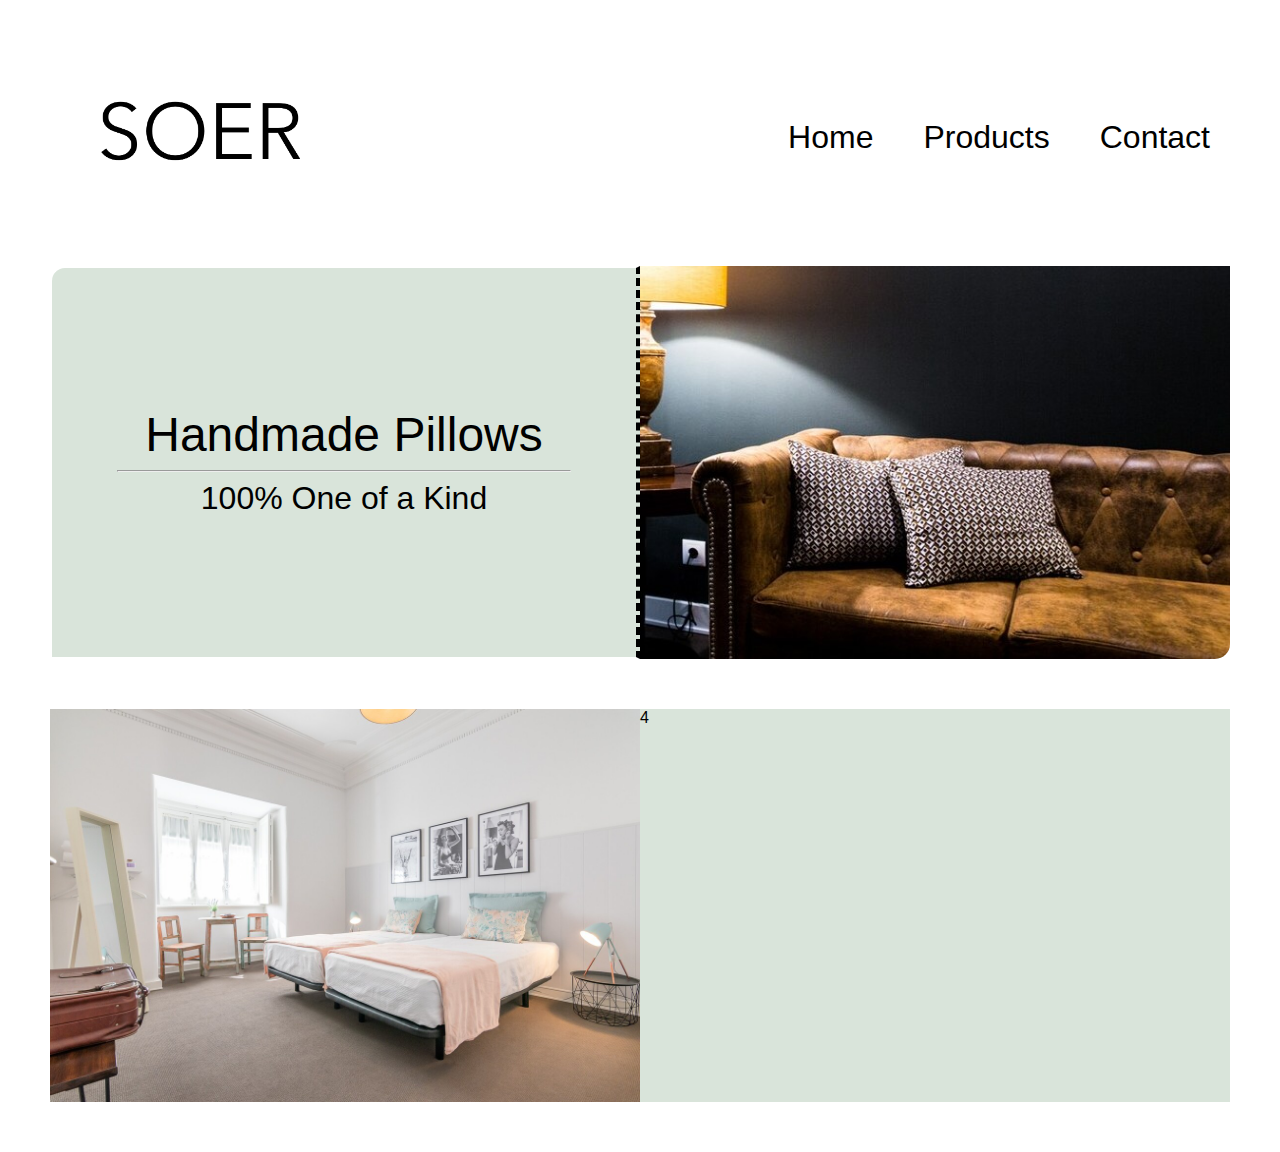
<file: index.html>
<DOCTYPE! html>
    <html lang="en">
        <head>
            <title>
                Layout
            </title>
            <meta name="viewport" content="width=device-width, initial-scale=1, shrink-to-fit=no">
            <link rel="preconnect" href="https://fonts.googleapis.com">
            <link rel="preconnect" href="https://fonts.gstatic.com" crossorigin>
            <link href="https://fonts.googleapis.com/css2?family=Vollkorn:ital,wght@0,400;0,700;1,400&display=swap" rel="stylesheet">
            <link rel="stylesheet" href="styles.css">

            </head>
    
    

        <body> 

            <header class="header">
                <div class="logo"><img src="/img/logo.png"></div>
                    <ul class="menu">
                        <li><a href="#">Home</a></li>
                        <li><a href="#">Products</a></li>
                        <li><a href="#">Contact</a></li>
                    </ul>

            </header>

            <div class="container">

                <div class="boxes label1">
                    <p class="title">Handmade Pillows</p>
                    <hr>
                    <p class="subtitle">100% One of a Kind</p>
                </div>

                <div class="boxesimg box1">
                    <img src="/img/pillow8close.jpg" alt="Sofa Pillow">
          
                
                </div>


                <div class="boxesimg box2">
                    <img src="/img/pillow3.jpg" alt="bedroom pillow">
                
                </div>
                <div class="boxes label2">4 </div>
            
               

            </div>

        </body>

    </html>
</file>
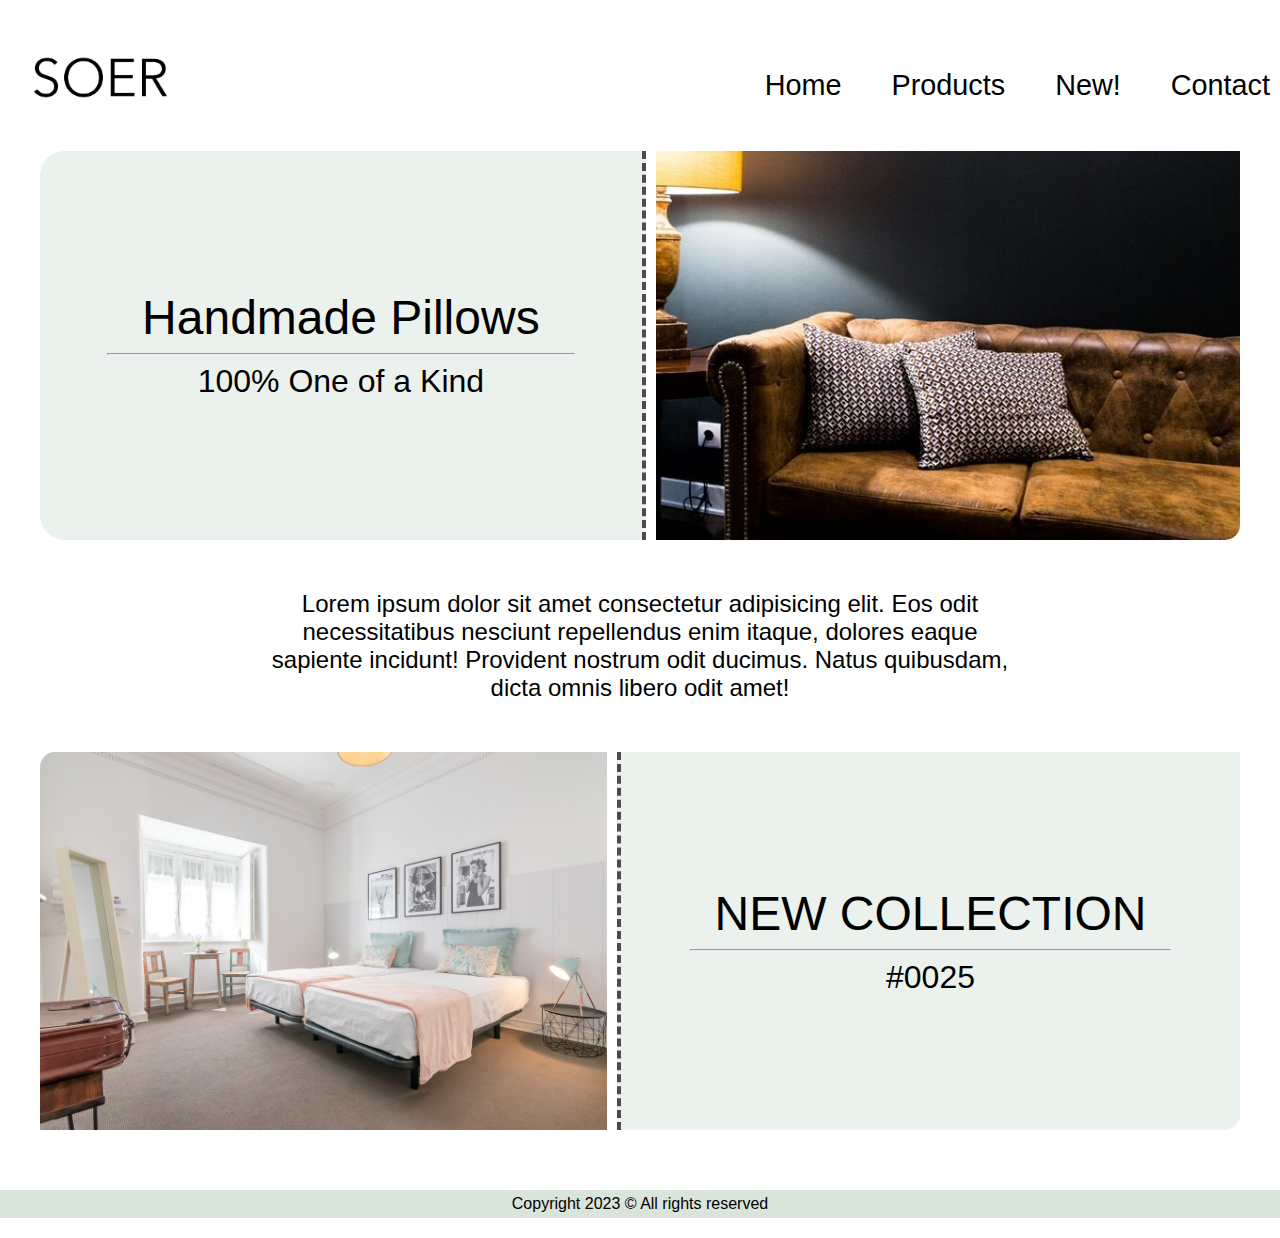
<file: Soer/index.html>
<DOCTYPE! html>
    <html lang="en">
        <head>
            <title>
                Layout
            </title>
            <meta name="viewport" content="width=device-width, initial-scale=1, shrink-to-fit=no">
            <link rel="preconnect" href="https://fonts.googleapis.com">
            <link rel="preconnect" href="https://fonts.gstatic.com" crossorigin>
            <link href="https://fonts.googleapis.com/css2?family=Vollkorn:ital,wght@0,400;0,700;1,400&display=swap" rel="stylesheet">
            <link rel="stylesheet" href="styles.css">

            </head>
    
    

        <body> 
            <header class="header">
                <div class="logo"><img src="https://gingerze.github.io/theodintproject/Soer/img/logo.png"></div>
                <ul class="menu">
                    <li><a href="https://gingerze.github.io/theodintproject/Soer/index.html">Home</a></li>
                    <li><a href="https://gingerze.github.io/theodintproject/Soer/products.html">Products</a></li>
                    <li><a href="https://gingerze.github.io/theodintproject/Soer/newcollection.html">New!</a></li>
                    <li><a href="#">Contact</a></li>
                </ul>

            </header>

            <div class="container">

                <div class="leftbox label">
                    <p class="title">Handmade Pillows</p>
                    <hr>
                    <p class="subtitle">100% One of a Kind</p>
                </div>

                <div class="boxesimg imgright">
                    <img src="https://gingerze.github.io/theodintproject/Soer/img/pillow8close.jpg" alt="Sofa Pillow">
          
                
                </div>

            </div>

            <div class="description">
                <p>Lorem ipsum dolor sit amet consectetur adipisicing elit. Eos odit necessitatibus nesciunt repellendus enim itaque, dolores eaque sapiente incidunt! Provident nostrum odit ducimus. Natus quibusdam, dicta omnis libero odit amet!</p>
            </div>

            <div class="container">

                <div class="boxesimg imgleft">
                    <img src="https://gingerze.github.io/theodintproject/Soer/img/pillow3.jpg" alt="bedroom pillow">
                
                </div>
                <div class="rightbox label">
                    <p class="title">NEW COLLECTION</p>
                    <hr>
                    <p class="subtitle">#0025</p>
                 </div>
            </div>

            <div class="footer">
                <p>Copyright 2023 © All rights reserved</p>
            </div>

        </body>

    </html>
</file>
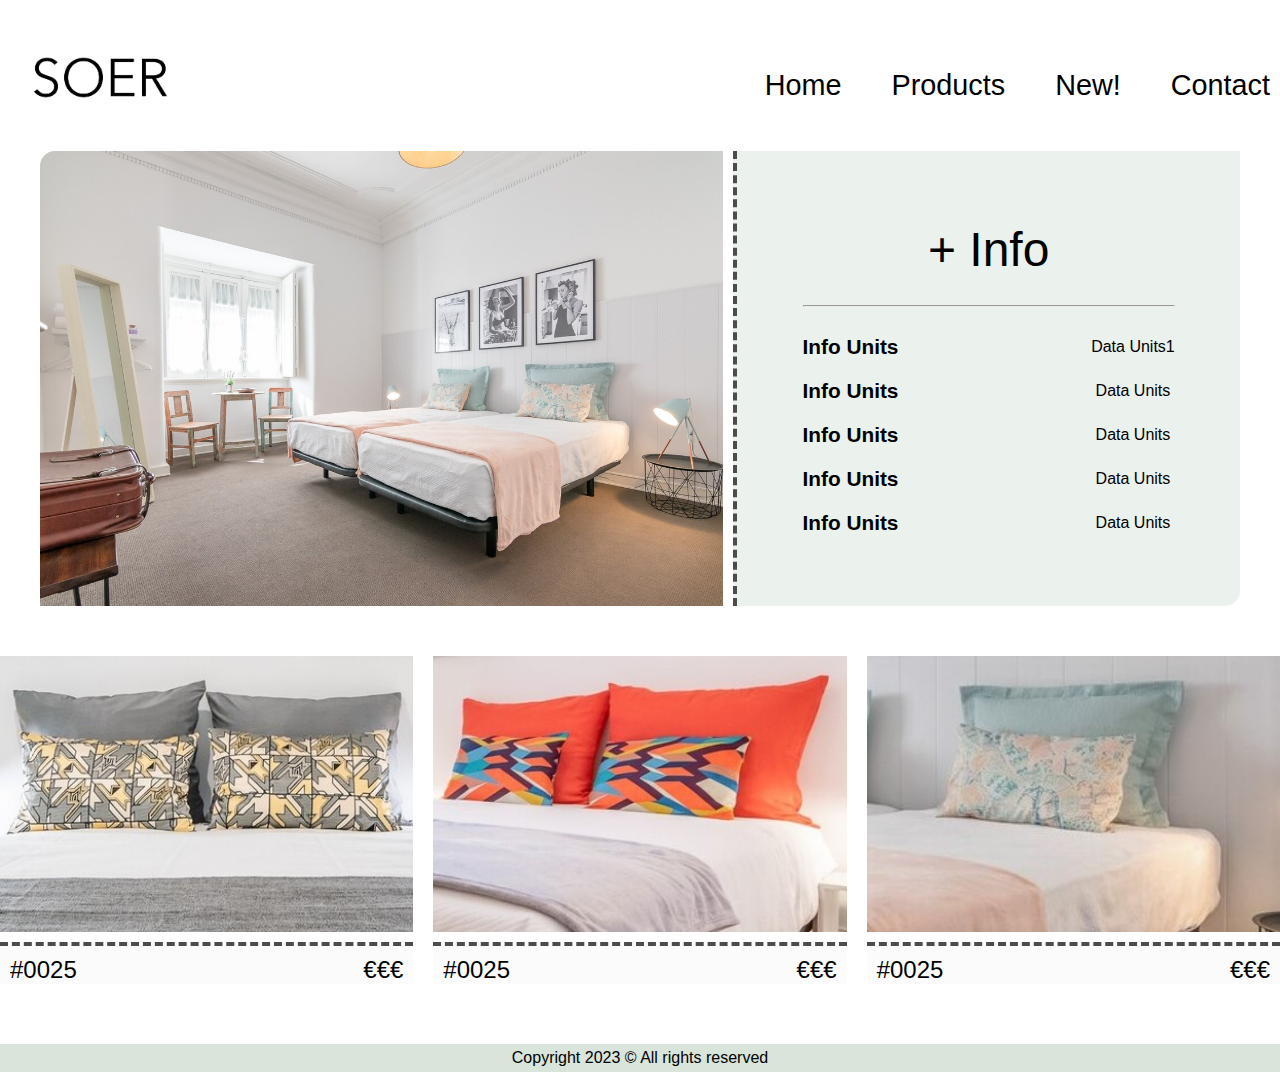
<file: Soer/newcollection.html>
<DOCTYPE! html>
    <html lang="en">
        <head>
            <title>
                Layout
            </title>
            <meta name="viewport" content="width=device-width, initial-scale=1, shrink-to-fit=no">
            <link rel="preconnect" href="https://fonts.googleapis.com">
            <link rel="preconnect" href="https://fonts.gstatic.com" crossorigin>
            <link href="https://fonts.googleapis.com/css2?family=Vollkorn:ital,wght@0,400;0,700;1,400&display=swap" rel="stylesheet">
            <link rel="stylesheet" href="styles.css">
        </head>
    
    

        <body> 
            
            <header class="header">
                <div class="logo"><img src="https://gingerze.github.io/theodintproject/Soer/img/logo.png"></div>
                <ul class="menu">
                    <li><a href="https://gingerze.github.io/theodintproject/Soer/index.html">Home</a></li>
                    <li><a href="https://gingerze.github.io/theodintproject/Soer/products.html">Products</a></li>
                    <li><a href="https://gingerze.github.io/theodintproject/Soer/newcollection.html">New!</a></li>
                    <li><a href="#">Contact</a></li>
                </ul>

            </header>
            <content class="newcollection">
            <div class="container">

                <div class="boxesimg imgleft">
                    <img src="/img/pillow3.jpg" alt="bedroom pillow">
                
                </div>
                <div class="rightbox label newcollectionlabel">
                    <p class="title">+ Info</p>
                    <hr>
                    <div class="infodetails new">
                        <p class="data info1">Info Units</p>
                        <p class="data info2">Info Units</p>
                        <p class="data info3">Info Units</p>
                        <p class="data info4">Info Units</p>
                        <p class="data info5">Info Units</p>

                        <p class="value info1">Data Units1</p>
                        <p class="value info2">Data Units</p>
                        <p class="value info3">Data Units</p>
                        <p class="value info4">Data Units</p>
                        <p class="value info5">Data Units</p>


                    </div>
                </div>
            </div>


                <div class="containernewproducts">

                    <div class="product">
                        <img class="productimgthumb" src="img/pillow1close.jpg" alt="Pillow 1">
                        <div class="allinfoshort">
                            <p class="name short">#0025</p>
                            <p class="price short">€€€</p>
                            <!-- <p class="descriptionshort">Lorem ipsum dolor sit amet consectetur adipisicing elit.</p> -->
                        </div>
                    </div>

                    <div class="product">
                        <img class="productimgthumb" src="img/pillow2close.jpg" alt="Pillow 2">
                        <div class="allinfoshort">
                            <p class="name short">#0025</p>
                            <p class="price short">€€€</p>
                            <!-- <p class="descriptionshort">Lorem ipsum dolor sit amet consectetur adipisicing elit.</p> -->
                        </div>
                    </div>

                    <div class="product">
                        <img class="productimgthumb" src="img/pillow3close.jpg" alt="Pillow 3">
                        <div class="allinfoshort">
                            <p class="name short">#0025</p>
                            <p class="price short">€€€</p>
                            <!-- <p class="descriptionshort">Lorem ipsum dolor sit amet consectetur adipisicing elit.</p> -->
                        </div>
                    </div>


                </div>

                <!-- <div class="container">

                    <div class="boxesimg imgleft">
                        <img src="/img/pillow3.jpg" alt="bedroom pillow">
                    
                    </div>
                    <div class="rightbox label newcollectionlabel">
                        <p class="title">+ Info</p>
                        <hr>
                        <div class="infodetails new">
                            <p class="data info1">Info Units</p>
                            <p class="data info2">Info Units</p>
                            <p class="data info3">Info Units</p>
                            <p class="data info4">Info Units</p>
                            <p class="data info5">Info Units</p>

                            <p class="value info1">Data Units1</p>
                            <p class="value info2">Data Units</p>
                            <p class="value info3">Data Units</p>
                            <p class="value info4">Data Units</p>
                            <p class="value info5">Data Units</p>


                        </div>
                    </div>
                </div> -->
            </content>


            
            <div class="footer">
                <p>Copyright 2023 © All rights reserved</p>
            </div>

        </body>
</file>
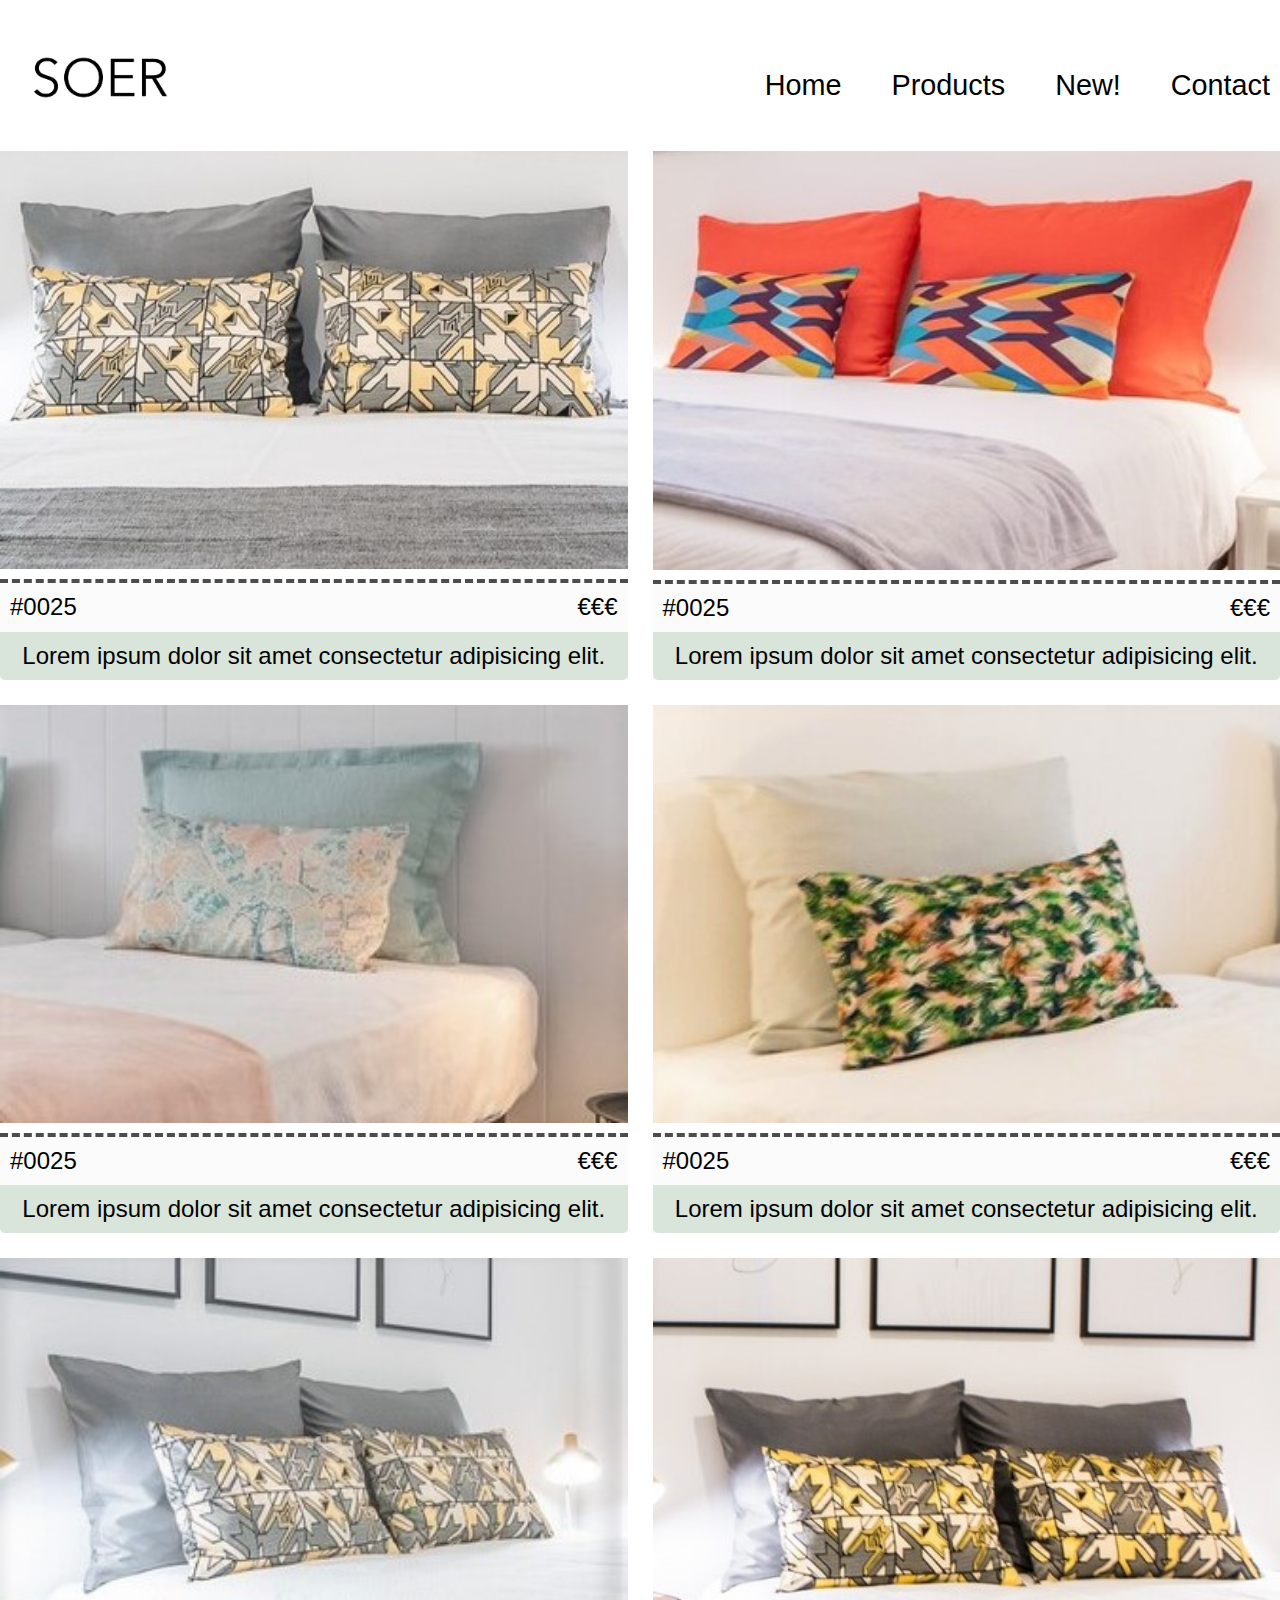
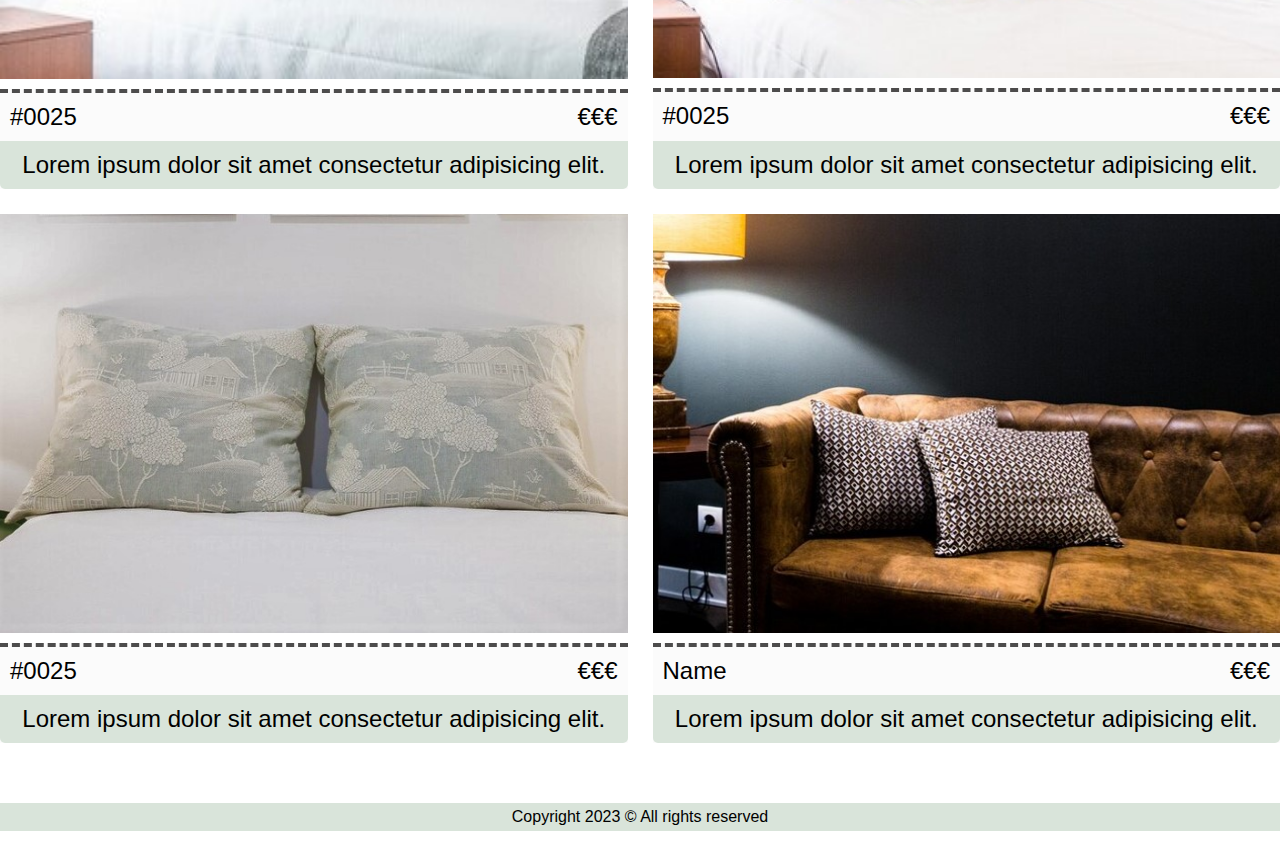
<file: Soer/products.html>
<DOCTYPE! html>
    <html lang="en">
        <head>
            <title>
                Layout
            </title>
            <meta name="viewport" content="width=device-width, initial-scale=1, shrink-to-fit=no">
            <link rel="preconnect" href="https://fonts.googleapis.com">
            <link rel="preconnect" href="https://fonts.gstatic.com" crossorigin>
            <link href="https://fonts.googleapis.com/css2?family=Vollkorn:ital,wght@0,400;0,700;1,400&display=swap" rel="stylesheet">
            <link rel="stylesheet" href="styles.css">

            </head>
    
    

        <body> 
            
            <header class="header">
                <div class="logo"><img src="https://gingerze.github.io/theodintproject/Soer/img/logo.png"></div>
                <ul class="menu">
                    <li><a href="https://gingerze.github.io/theodintproject/Soer/index.html">Home</a></li>
                    <li><a href="https://gingerze.github.io/theodintproject/Soer/products.html">Products</a></li>
                    <li><a href="https://gingerze.github.io/theodintproject/Soer/newcollection.html">New!</a></li>
                    <li><a href="#">Contact</a></li>
                </ul>

            </header>

            <div class="containerproducts">

                <div class="product">
                    <img class="productimgthumb" src="img/pillow1close.jpg" alt="Pillow 1">
                    <div class="allinfoshort">
                        <p class="name short">#0025</p>
                        <p class="price short">€€€</p>
                        <p class="descriptionshort">Lorem ipsum dolor sit amet consectetur adipisicing elit.</p>
                    </div>
                </div>

                <div class="product">
                    <img class="productimgthumb" src="img/pillow2close.jpg" alt="Pillow 2">
                    <div class="allinfoshort">
                        <p class="name short">#0025</p>
                        <p class="price short">€€€</p>
                        <p class="descriptionshort">Lorem ipsum dolor sit amet consectetur adipisicing elit.</p>
                    </div>
                </div>

                <div class="product">
                    <img class="productimgthumb" src="img/pillow3close.jpg" alt="Pillow 3">
                    <div class="allinfoshort">
                        <p class="name short">#0025</p>
                        <p class="price short">€€€</p>
                        <p class="descriptionshort">Lorem ipsum dolor sit amet consectetur adipisicing elit.</p>
                    </div>
                </div>

                <div class="product">
                    <img class="productimgthumb" src="img/pillow4close.jpg" alt="Pillow 1">
                    <div class="allinfoshort">
                        <p class="name short">#0025</p>
                        <p class="price short">€€€</p>
                        <p class="descriptionshort">Lorem ipsum dolor sit amet consectetur adipisicing elit.</p>
                    </div>
                </div>

                <div class="product">
                    <img class="productimgthumb" src="img/pillow5close.jpg" alt="Pillow 5">
                    <div class="allinfoshort">
                        <p class="name short">#0025</p>
                        <p class="price short">€€€</p>
                        <p class="descriptionshort">Lorem ipsum dolor sit amet consectetur adipisicing elit.</p>
                    </div>
                </div>

                <div class="product">
                    <img class="productimgthumb" src="img/pillow6close.jpg" alt="Pillow 6">
                    <div class="allinfoshort">
                        <p class="name short">#0025</p>
                        <p class="price short">€€€</p>
                        <p class="descriptionshort">Lorem ipsum dolor sit amet consectetur adipisicing elit.</p>
                    </div>
                </div>

                <div class="product">
                    <img class="productimgthumb" src="img/pillow7close.jpg" alt="Pillow 7">
                    <div class="allinfoshort">
                        <p class="name short">#0025</p>
                        <p class="price short">€€€</p>
                        <p class="descriptionshort">Lorem ipsum dolor sit amet consectetur adipisicing elit.</p>
                    </div>
                </div>

                <div class="product">
                    <img class="productimgthumb" src="img/pillow8close.jpg" alt="Pillow 8">
                    <div class="allinfoshort">
                        <p class="name short">Name</p>
                        <p class="price short">€€€</p>
                        <p class="descriptionshort">Lorem ipsum dolor sit amet consectetur adipisicing elit.</p>
                    </div>
                </div>


            </div>


            
            <div class="footer">
                <p>Copyright 2023 © All rights reserved</p>
            </div>
</file>
<file: styles.css>
/* This is a single-line comment */

img {
    display: block;
    width: 100%;
    height: 100%;

}

body, p, h1, ul, li, blockquote {
    padding: 0px;
    margin: 0px;

}

body {
    font-family: arial, impact, serif;
}

li {
    list-style: none;
}

a {
    text-decoration: none;
}

a:active {
    color: none;
}

body {
    padding: 50px;
}

/* IMG HOVER */
img:hover {
    opacity: 0.95;
    transform: scale(1.1);
    transition: 550ms ease-in-out;
}



/* Header */

.header {
    display: flex;
    flex-wrap: wrap;
    max-height: 100%;
    justify-content: space-between;
    align-items: center;
    margin-bottom: 30px;
    padding: 10px 10px 10px 0;
    /* background-color: #D9E4DA; */
    align-content: space-around;
    min-width: 980px;


}

.header .logo {
    max-width: 300px;
}

.menu {
    display: flex;
    padding: 0px 10px 10px 10px;
}

.menu li + li {
    margin-left: 50px;
}

.menu li a {
    font-size: 2em;
    color: black;

}

/* Grid content */
.container {
    display: grid;
    grid-template: "label1 box1" minmax(0px, 1fr)
                    "box2 label2" minmax(0px, 1fr) /
                    minmax(400px, 1fr) minmax(400px, 1fr);
    margin: 0px auto;
    grid-gap: 50px 0px;
    max-width: 1200px;
}


.boxes {
    border: 0px solid white;
    background-color: #d9e4da;
}

.boxesimg {
    overflow: hidden;
}


.box2 {

}

/* Label 1 content */

.label1 {
    display: flex;
    flex-wrap: wrap;
    grid-template-rows: repeat(1, 1fr);
    align-content: center;
    justify-content: center;
    padding: 10px;
    border-right: dashed;
    border-width: 2px 4px 2px 2px;
    border-radius: 15px 0 0 0;
}

.label1 p {
    text-align: center;
}

.label1 .title {
    font-size: 3em;
}

hr {
width: 80%;
}

.label1 .subtitle {
    font-size: 2em;
    border-bottom: 1px;
}

/* Box 1 img */


.box1 img {
    object-fit: fill;
    min-width: auto;
    border-radius: 0 0 15px 0;



/* Box 2 img */


.box2 img {
    object-fit: fill;
    border-radius: 15px 0 0 0;
    min-width: auto;
}
</file>
<file: Soer/styles.css>
/* This is a single-line comment */

img {
    display: block;
    width: 100%;
    height: 100%;

}

body, p, h1, ul, li, blockquote {
    padding: 0px;
    margin: 0px;

}

body {
    font-family: arial, impact, serif;
    /* background-image: url("/img/bg.jpeg"); */
}



li {
    list-style: none;
}

a {
    text-decoration: none;
}

a:active {
    color: none;
}

body {
    display: flex;
    flex-direction: column;
    align-content: center;
    max-width: 1300px;
    justify-content: center;
    margin: 20px auto;
}

/* Header */

.header {
    display: flex;
    /* justify-content: space-between; */
    align-items: center;
    margin-bottom: 30px auto;
    padding: 10px 0px 10px 0;
    column-gap: 50px;

}

.header .logo {
    flex: 0 1 200px;
    margin-right: auto;
}

.menu {
    flex: 0 1 auto;
    display: flex;
    padding: 10px 10px 10px 10px;
    align-items: center;
}

.menu li + li {
    margin-left: 50px;
}

.menu li {
    /* flex: 1 2 100px; */
    text-align: center;
    
}

.menu li a {
    font-size: 1.8em;
    color: black;
}

/* homepage divs */
.container {
    display: flex;
    margin: 0px auto;
    column-gap: 10px;
    max-width: 1200px;
}



.boxesimg {
    overflow: hidden;
    flex: 1 0 400px;
}


.label {
    display: flex;
    flex-direction: column;
    flex-wrap: wrap;
    flex-grow: 1;
    align-content: center;
    justify-content: center;
    padding: 10px;
    background-color: #d9e4da85;
}

/* Labels design */

.label.leftbox {
    border-right: dashed;
    border-width: 0px 4px 0px 0px;
    border-radius: 25px 0 0 25px;
    border-color: rgb(77, 76, 76);
}

.label.rightbox {
    border-left: dashed;
    border-width: 0px 0px 0px 4px;
    border-radius:  0 0 15px 0;
    border-color: rgb(77, 76, 76);
}


/* Label Content */
.label p {
    text-align: center;
}

.label .title {
    font-size: 3em;
}

hr {
width: 80%;
}

.label .subtitle {
    font-size: 2em;
    border-bottom: 1px;
}

/* Img boxes*/

.boxesimg {
    object-fit: fill;
    min-width: auto;
    
}

.imgright {
    border-radius: 0 0 15px 0;
}

.imgleft {
    border-radius: 15px 0 0  0;
}

/* Description */

.description {
    text-align: center;
    font-size: 1.5em;
    margin: 50px auto;
    width: 60%;
}


/* HOMEPAGE MOBILE */

@media (max-width: 900px) {
    .container {
        display: flex;
        flex-direction: column;
        gap: 10px;
        width: 600px;
    }

    .label.leftbox {
        border-bottom: dashed;
        border-width: 0px 0px 4px 0px;
        border-radius: 25px 0px 0 0;
        border-color: rgb(77, 76, 76);
    }


    /* .label.leftbox {
        border-right: dashed;
        border-width: 0px 4px 0px 0px;
        border-radius: 25px 0px 0 0;
        border-color: rgb(77, 76, 76);
    } */



    .boxesimg {
        object-fit: fill;
        width: max-content;
        
    }
}

/* PRODUCTS PAGE */


.containerproducts {
    display: grid;
    grid-template-columns: repeat(4, 1fr);
    grid-gap: 25px;
}

.productimgthumb {
    grid-area: img;
    object-fit: fill;
    flex-grow: 1;
    /* border-radius: 0 0 10px 10px;         */

}

.allinfoshort {
    /* border: 5px solid pink; */
    grid-area: allinfo;
    display: grid;
    grid-template-columns: 1fr, 1fr;
    grid-template-areas:
        "name price"
        "shortdescrip shortdescrip";

        border-top: 4px dashed rgb(77, 76, 76);
        background-color: #c7c4c310;
}

.product {
    display: grid;
    grid-template-columns: 1fr;
    grid-gap: 10px;
    grid-template-areas: 
        "img"
        "allinfo";
}

.short {
    margin-top: 10px;
    padding: 0 10px;
}

.name.short {
    grid-area: name;
}

.price.short {
    grid-area: price;
    text-align: end;
}

.descriptionshort {
    font-size: 1em;
    grid-area: shortdescrip;
    background-color: #d9e4da;
    text-align: center;
    margin-top: 10px;
    padding: 10px;
    border-radius: 0 0 5px 5px;
    /* border-right: 10px solid white;
    border-left: 10px solid white; */
}


@media (max-width: 1350px) {

    body {
        min-width: 900px;
    }

    .containerproducts {
        display: grid;
        grid-template-columns: repeat(2, 1fr);
        grid-gap: 25px;
    }

    .allinfoshort > p {
        font-size: 1.5em;
    }

    
}


/* NEW! */

/* Top 3 products */

.newcollection {
    display: flex;
    flex-direction: column;
    row-gap: 50px;
}

.containernewproducts {
    display: flex;
    column-gap: 20px;
}
 
.newcollection .product {
    flex: 1 1 400px;
}


.containernewproducts .short {
    font-size: 1.5em;
}

/* Horizontal container Info */

.newcollectionlabel.rightbox {
    padding: 20px;
    display: flex;
    flex-direction: column;
    justify-content: center;
    row-gap: 20px;
}

.infodetails.new {
    display: grid;
    grid-template-columns: 1fr, 1fr;
    grid-template-areas: 
        "datainfo1 valueinfo1"
        "datainfo2 valueinfo2"
        "datainfo3 valueinfo3"
        "datainfo4 valueinfo4"
        "datainfo5 valueinfo5";
    justify-content: space-between;
    align-items: center;
    row-gap: 20px;
}

.data {
    font-size: 1.3em;
    font-weight: bold;
}

.data.info1 {
    grid-area: datainfo1;
}

.data.info2 {
    grid-area: datainfo2;
}

.data.info3 {
    grid-area: datainfo3;
}

.data.info4 {
    grid-area: datainfo4;
}

.data.info5 {
    grid-area: datainfo5;
}


.value.info1 {
    grid-area: valueinfo1;
}

/* FOOTER */

.footer > p {
    background-color: #d9e4da;
    margin-top: 60px;
    padding: 5px;
    text-align: center;

}
</file>
